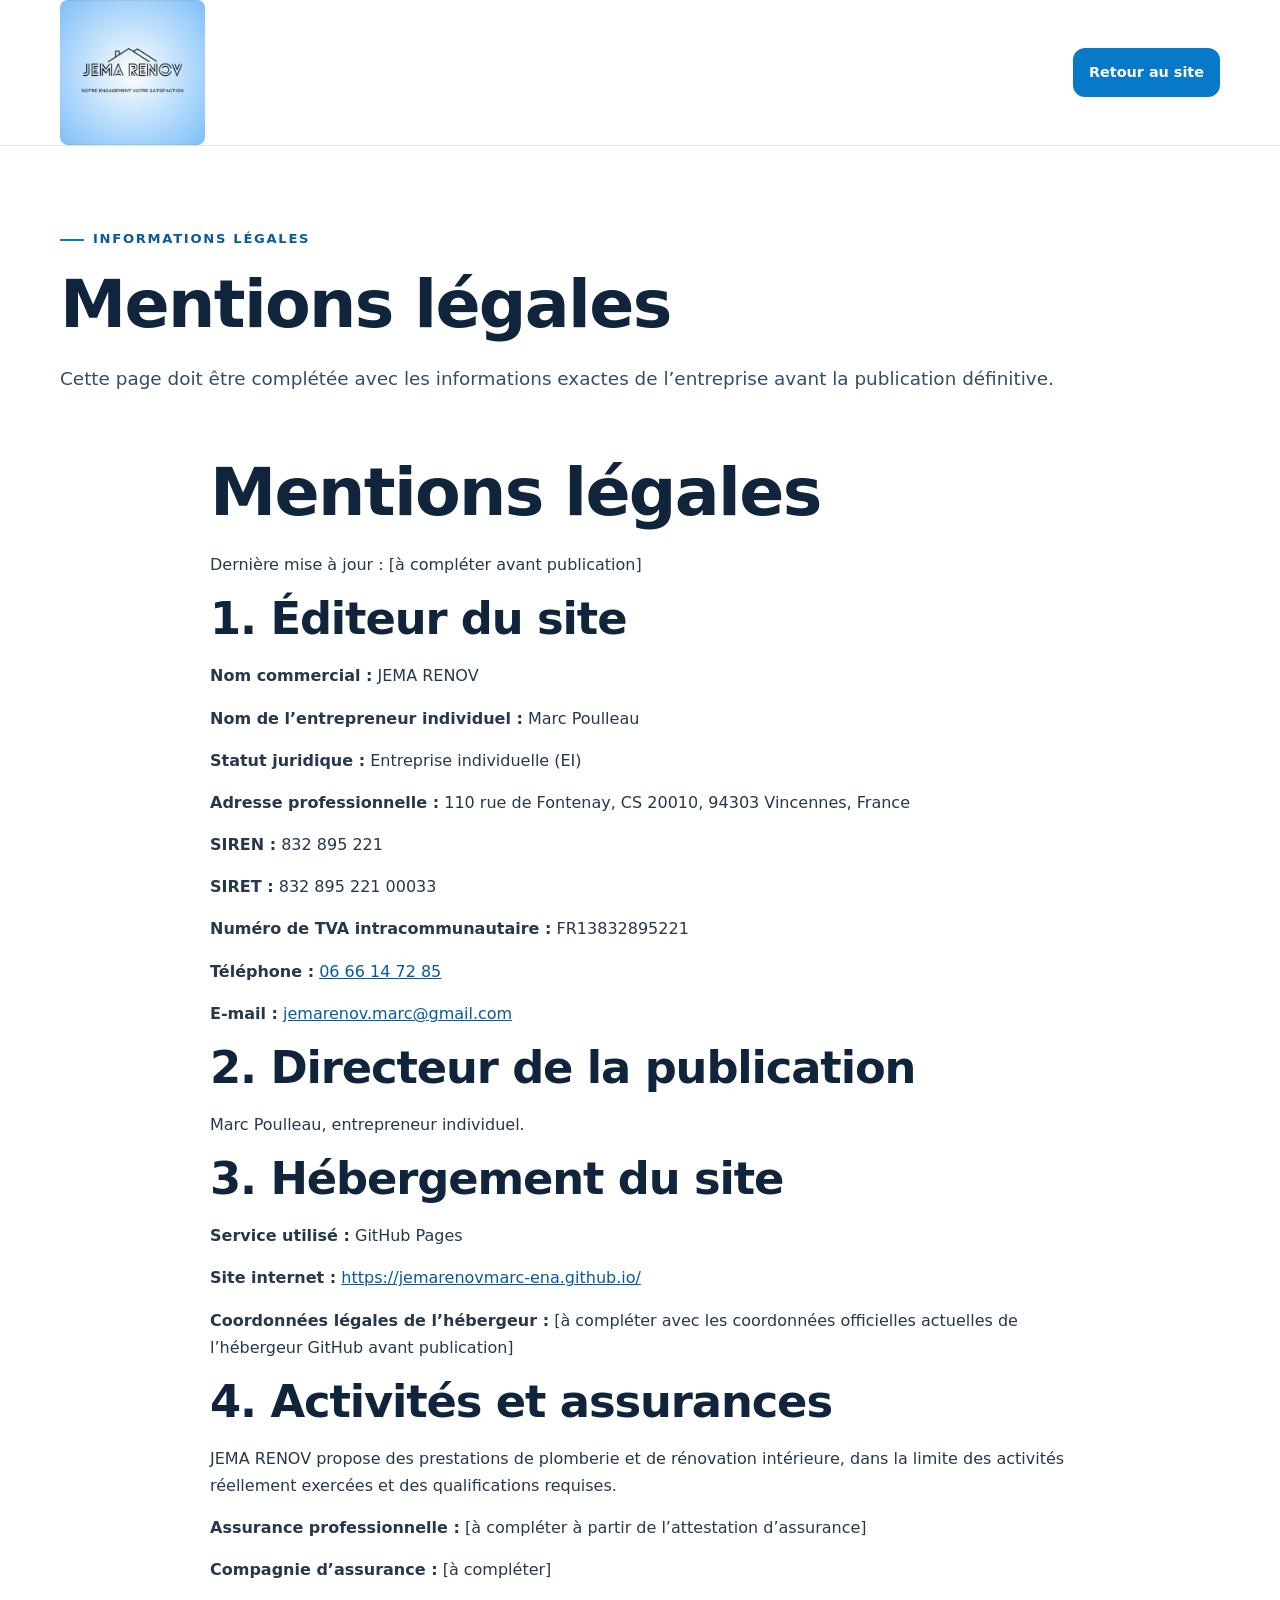
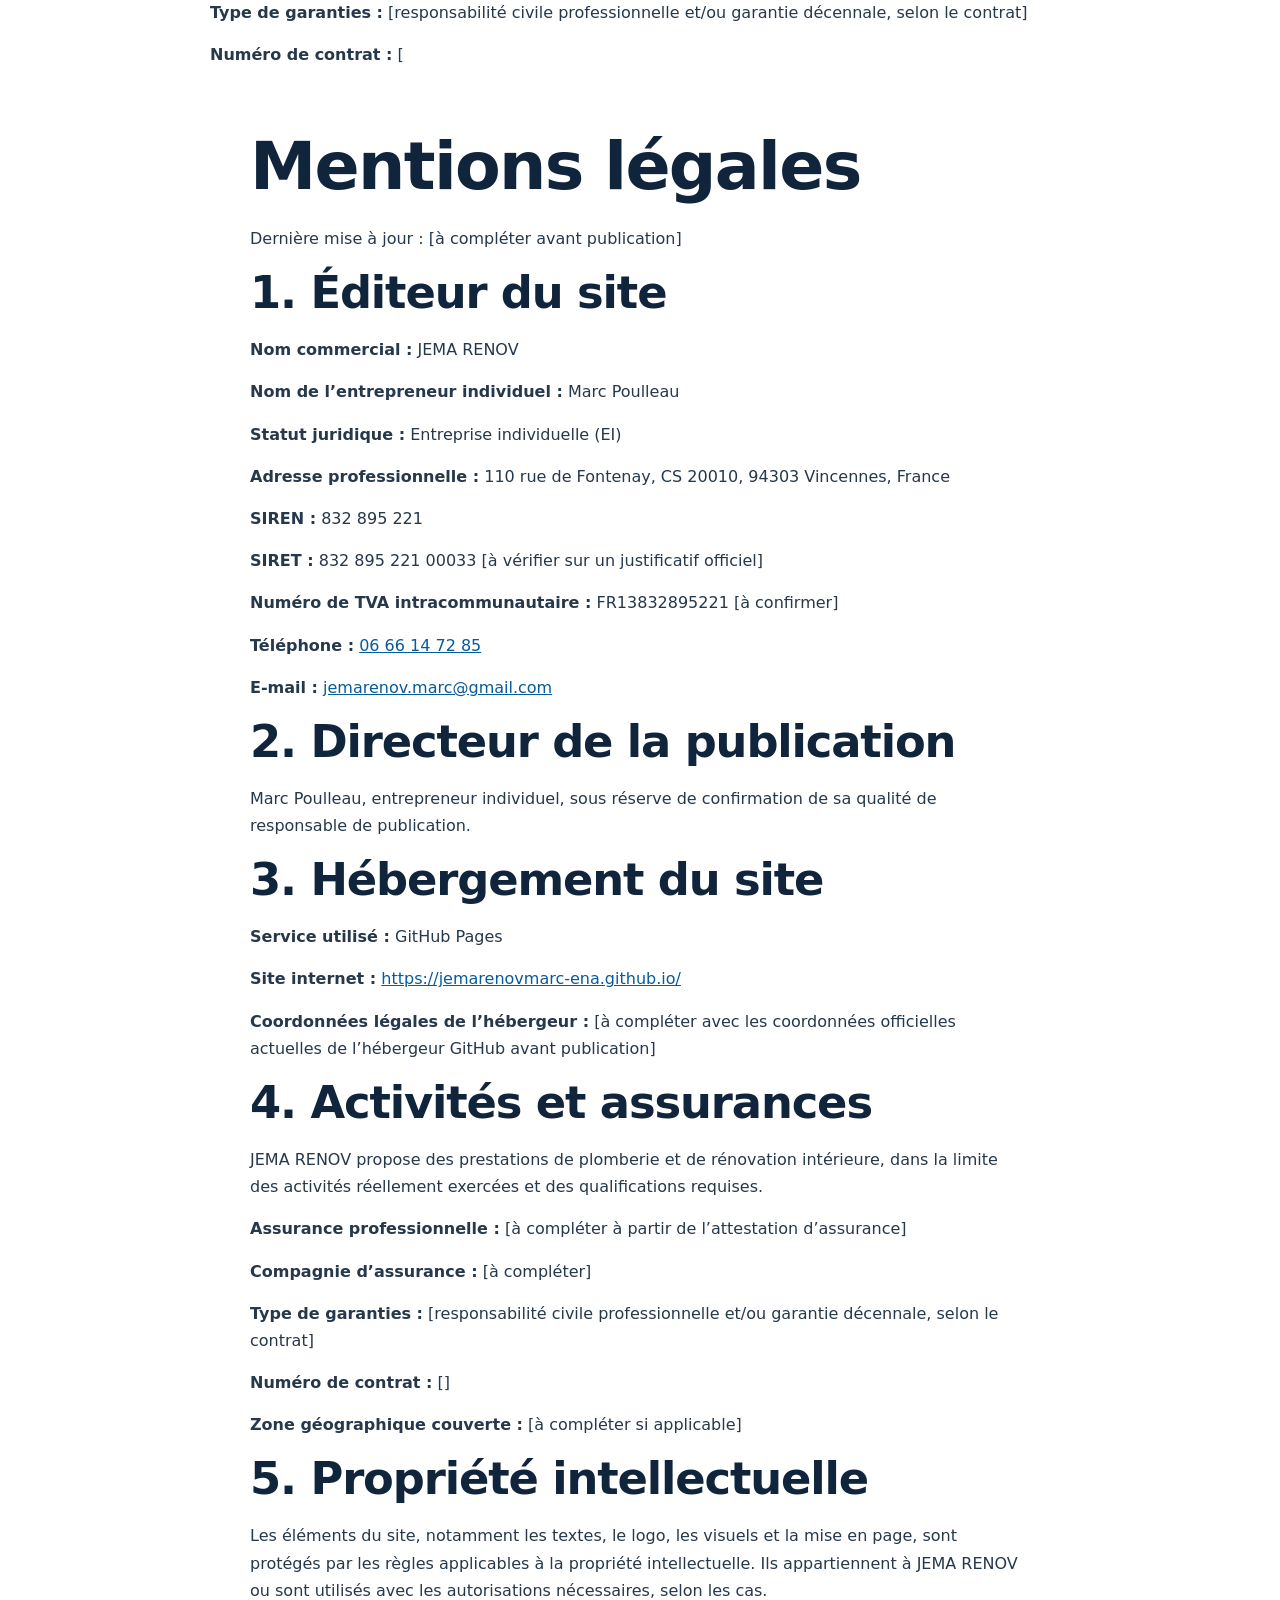
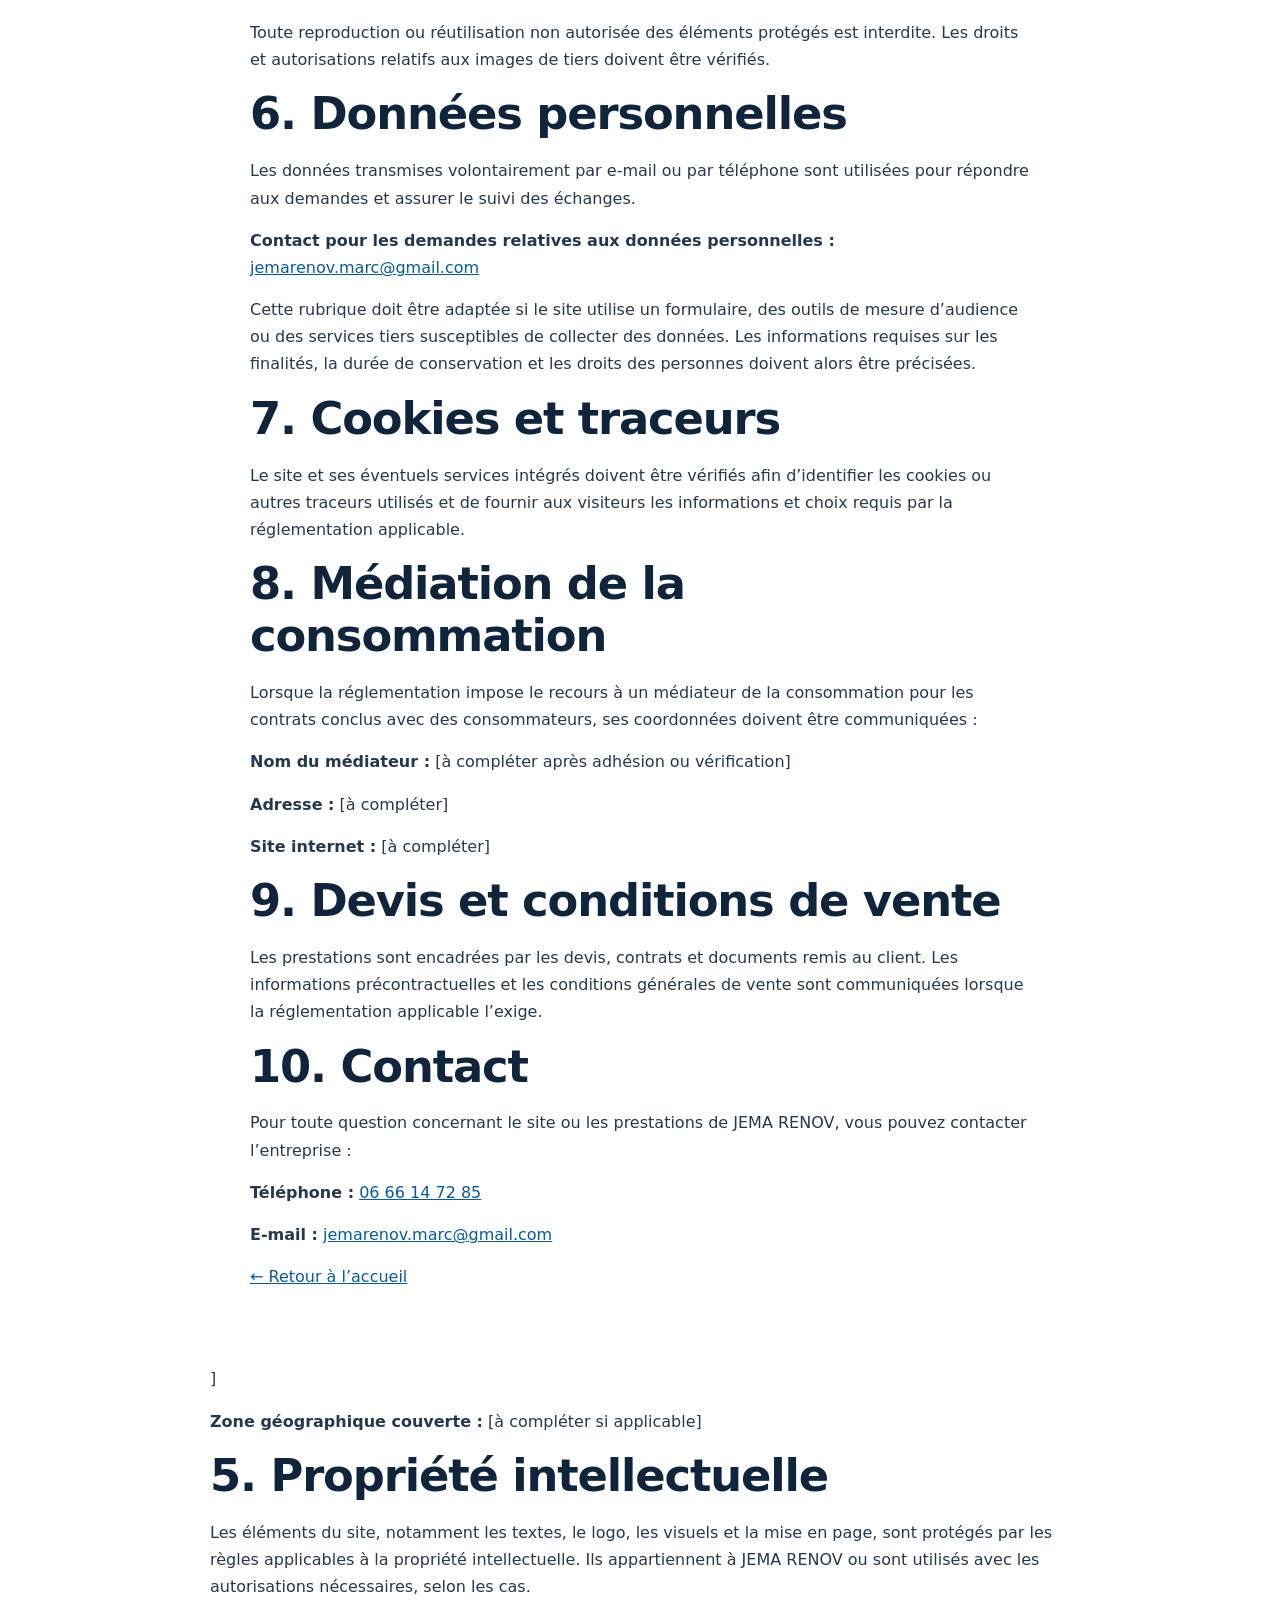
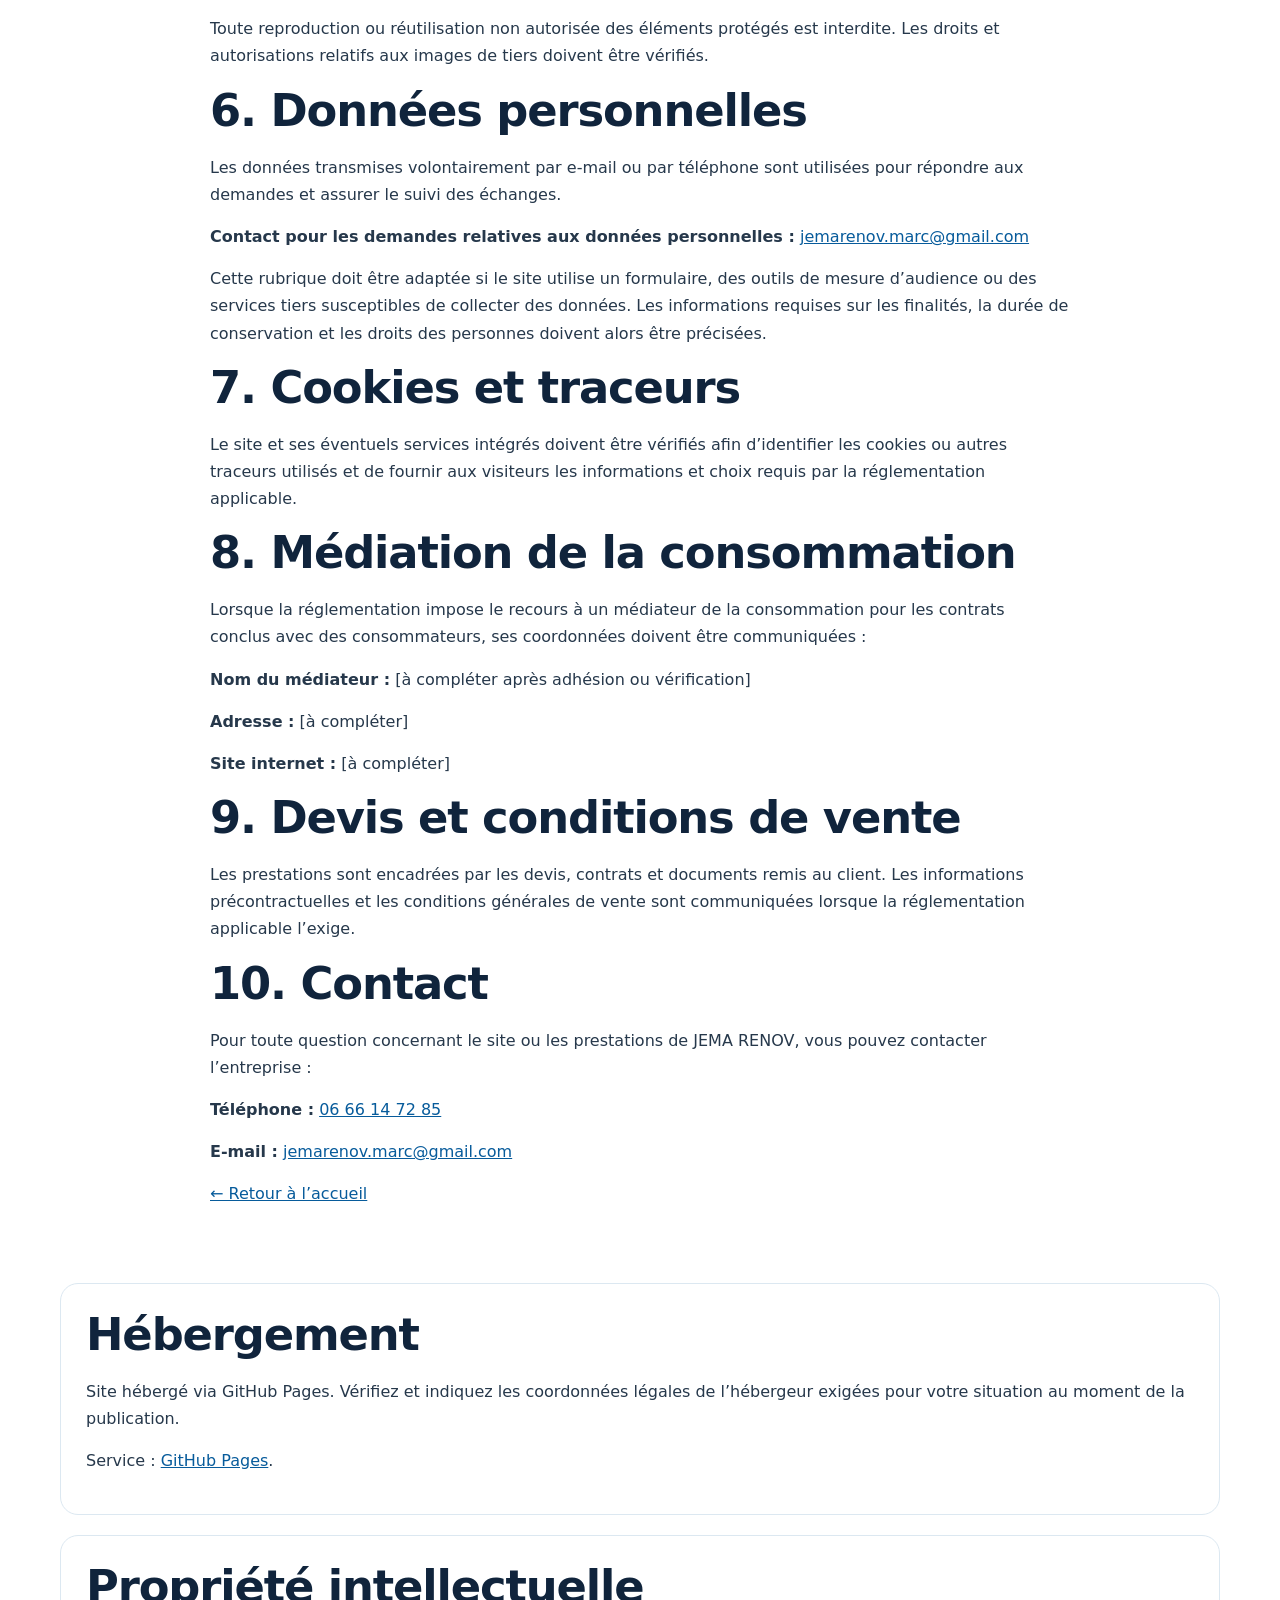
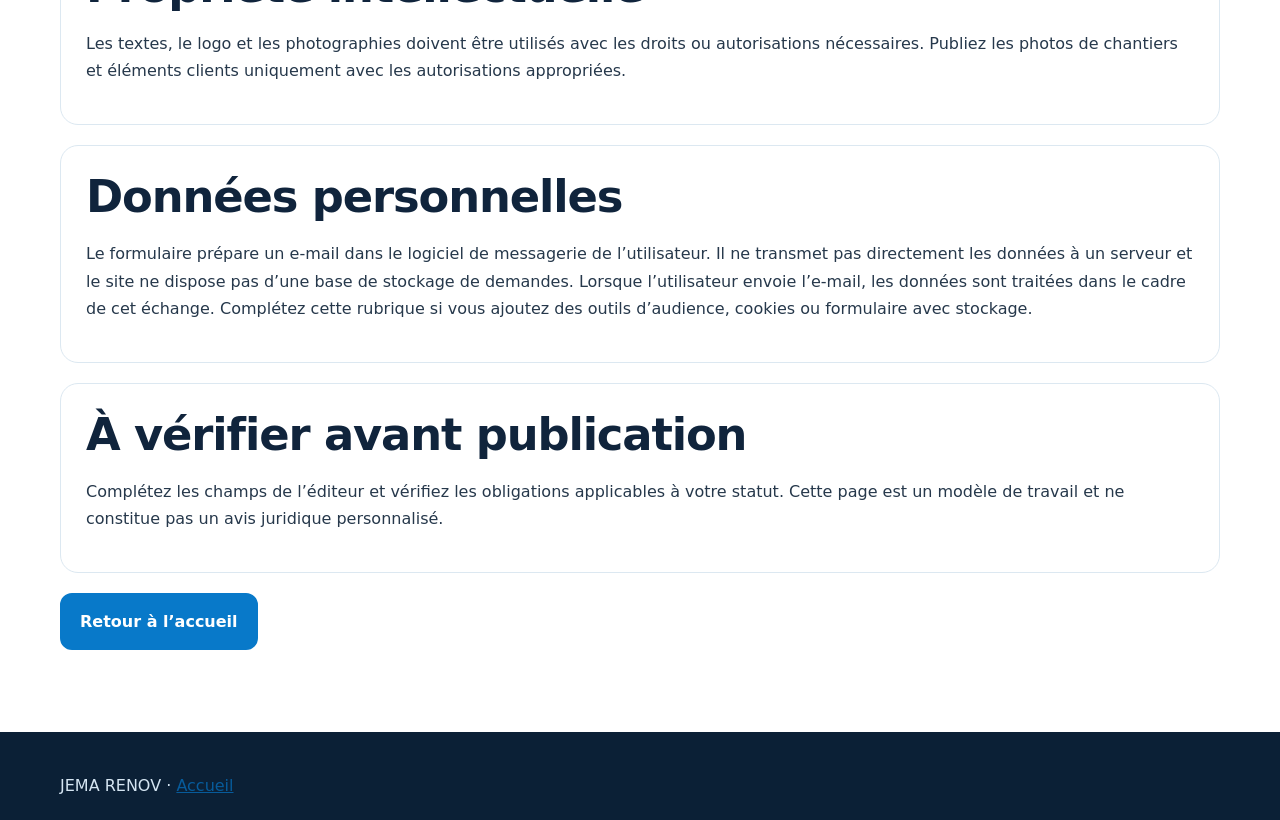
<file: mentions-legales.html>
<!doctype html><html lang="fr"><head><meta charset="utf-8"><meta name="viewport" content="width=device-width,initial-scale=1"><title>Mentions légales | JEMA RENOV</title><meta name="description" content="Mentions légales du site JEMA RENOV."><link rel="stylesheet" href="styles.css"></head><body><header><div class="container head"><a class="brand" href="index.html"><img src="assets/logo-jema-renov.jpg" alt="Logo JEMA RENOV"></a><a class="btn smallbtn" href="index.html">Retour au site</a></div></header><main><section><div class="container"><div class="eyebrow">Informations légales</div><h1>Mentions légales</h1><p class="lead">Cette page doit être complétée avec les informations exactes de l’entreprise avant la publication définitive.</p>
<div 
<!DOCTYPE html>
<html lang="fr">
<head>
  <meta charset="UTF-8">
  <meta name="viewport" content="width=device-width, initial-scale=1">
  <meta name="description" content="Mentions légales du site JEMA RENOV, plomberie et rénovation intérieure à Vincennes et alentours.">
  <title>Mentions légales | JEMA RENOV</title>
  <link rel="stylesheet" href="styles.css">
</head>

<body>
  <main class="container" style="max-width: 900px; margin: 40px auto; padding: 20px;">

    <h1>Mentions légales</h1>
    <p>Dernière mise à jour : [à compléter avant publication]</p>

    <h2>1. Éditeur du site</h2>

    <p><strong>Nom commercial :</strong> JEMA RENOV</p>
    <p><strong>Nom de l’entrepreneur individuel :</strong> Marc Poulleau</p>
    <p><strong>Statut juridique :</strong> Entreprise individuelle (EI)</p>
    <p><strong>Adresse professionnelle :</strong> 110 rue de Fontenay, CS 20010, 94303 Vincennes, France</p>

    <p><strong>SIREN :</strong> 832 895 221</p>
    <p><strong>SIRET :</strong> 832 895 221 00033 </p>
    <p><strong>Numéro de TVA intracommunautaire :</strong> FR13832895221 </p>

    <p><strong>Téléphone :</strong>
      <a href="tel:+33666147285">06 66 14 72 85</a>
    </p>

    <p><strong>E-mail :</strong>
      <a href="mailto:jemarenov.marc@gmail.com">jemarenov.marc@gmail.com</a>
    </p>

    <h2>2. Directeur de la publication</h2>
    <p>Marc Poulleau, entrepreneur individuel.</p>

    <h2>3. Hébergement du site</h2>
    <p><strong>Service utilisé :</strong> GitHub Pages</p>
    <p><strong>Site internet :</strong>
      <a href="https://jemarenovmarc-ena.github.io/">
        https://jemarenovmarc-ena.github.io/
      </a>
    </p>
    <p><strong>Coordonnées légales de l’hébergeur :</strong>
      [à compléter avec les coordonnées officielles actuelles de l’hébergeur GitHub avant publication]
    </p>

    <h2>4. Activités et assurances</h2>
    <p>JEMA RENOV propose des prestations de plomberie et de rénovation intérieure, dans la limite des activités réellement exercées et des qualifications requises.</p>

    <p><strong>Assurance professionnelle :</strong> [à compléter à partir de l’attestation d’assurance]</p>
    <p><strong>Compagnie d’assurance :</strong> [à compléter]</p>
    <p><strong>Type de garanties :</strong> [responsabilité civile professionnelle et/ou garantie décennale, selon le contrat]</p>
    <p><strong>Numéro de contrat :</strong> [
<!DOCTYPE html>
<html lang="fr">
<head>
  <meta charset="UTF-8">
  <meta name="viewport" content="width=device-width, initial-scale=1">
  <meta name="description" content="Mentions légales du site JEMA RENOV, plomberie et rénovation intérieure à Vincennes et alentours.">
  <title>Mentions légales | JEMA RENOV</title>
  <link rel="stylesheet" href="styles.css">
</head>

<body>
  <main class="container" style="max-width: 900px; margin: 40px auto; padding: 20px;">

    <h1>Mentions légales</h1>
    <p>Dernière mise à jour : [à compléter avant publication]</p>

    <h2>1. Éditeur du site</h2>

    <p><strong>Nom commercial :</strong> JEMA RENOV</p>
    <p><strong>Nom de l’entrepreneur individuel :</strong> Marc Poulleau</p>
    <p><strong>Statut juridique :</strong> Entreprise individuelle (EI)</p>
    <p><strong>Adresse professionnelle :</strong> 110 rue de Fontenay, CS 20010, 94303 Vincennes, France</p>

    <p><strong>SIREN :</strong> 832 895 221</p>
    <p><strong>SIRET :</strong> 832 895 221 00033 [à vérifier sur un justificatif officiel]</p>
    <p><strong>Numéro de TVA intracommunautaire :</strong> FR13832895221 [à confirmer]</p>

    <p><strong>Téléphone :</strong>
      <a href="tel:+33666147285">06 66 14 72 85</a>
    </p>

    <p><strong>E-mail :</strong>
      <a href="mailto:jemarenov.marc@gmail.com">jemarenov.marc@gmail.com</a>
    </p>

    <h2>2. Directeur de la publication</h2>
    <p>Marc Poulleau, entrepreneur individuel, sous réserve de confirmation de sa qualité de responsable de publication.</p>

    <h2>3. Hébergement du site</h2>
    <p><strong>Service utilisé :</strong> GitHub Pages</p>
    <p><strong>Site internet :</strong>
      <a href="https://jemarenovmarc-ena.github.io/">
        https://jemarenovmarc-ena.github.io/
      </a>
    </p>
    <p><strong>Coordonnées légales de l’hébergeur :</strong>
      [à compléter avec les coordonnées officielles actuelles de l’hébergeur GitHub avant publication]
    </p>

    <h2>4. Activités et assurances</h2>
    <p>JEMA RENOV propose des prestations de plomberie et de rénovation intérieure, dans la limite des activités réellement exercées et des qualifications requises.</p>

    <p><strong>Assurance professionnelle :</strong> [à compléter à partir de l’attestation d’assurance]</p>
    <p><strong>Compagnie d’assurance :</strong> [à compléter]</p>
    <p><strong>Type de garanties :</strong> [responsabilité civile professionnelle et/ou garantie décennale, selon le contrat]</p>
    <p><strong>Numéro de contrat :</strong> []</p>
    <p><strong>Zone géographique couverte :</strong> [à compléter si applicable]</p>

    <h2>5. Propriété intellectuelle</h2>
    <p>Les éléments du site, notamment les textes, le logo, les visuels et la mise en page, sont protégés par les règles applicables à la propriété intellectuelle. Ils appartiennent à JEMA RENOV ou sont utilisés avec les autorisations nécessaires, selon les cas.</p>
    <p>Toute reproduction ou réutilisation non autorisée des éléments protégés est interdite. Les droits et autorisations relatifs aux images de tiers doivent être vérifiés.</p>

    <h2>6. Données personnelles</h2>
    <p>Les données transmises volontairement par e-mail ou par téléphone sont utilisées pour répondre aux demandes et assurer le suivi des échanges.</p>
    <p><strong>Contact pour les demandes relatives aux données personnelles :</strong>
      <a href="mailto:jemarenov.marc@gmail.com">jemarenov.marc@gmail.com</a>
    </p>
    <p>Cette rubrique doit être adaptée si le site utilise un formulaire, des outils de mesure d’audience ou des services tiers susceptibles de collecter des données. Les informations requises sur les finalités, la durée de conservation et les droits des personnes doivent alors être précisées.</p>

    <h2>7. Cookies et traceurs</h2>
    <p>Le site et ses éventuels services intégrés doivent être vérifiés afin d’identifier les cookies ou autres traceurs utilisés et de fournir aux visiteurs les informations et choix requis par la réglementation applicable.</p>

    <h2>8. Médiation de la consommation</h2>
    <p>Lorsque la réglementation impose le recours à un médiateur de la consommation pour les contrats conclus avec des consommateurs, ses coordonnées doivent être communiquées :</p>
    <p><strong>Nom du médiateur :</strong> [à compléter après adhésion ou vérification]</p>
    <p><strong>Adresse :</strong> [à compléter]</p>
    <p><strong>Site internet :</strong> [à compléter]</p>

    <h2>9. Devis et conditions de vente</h2>
    <p>Les prestations sont encadrées par les devis, contrats et documents remis au client. Les informations précontractuelles et les conditions générales de vente sont communiquées lorsque la réglementation applicable l’exige.</p>

    <h2>10. Contact</h2>
    <p>Pour toute question concernant le site ou les prestations de JEMA RENOV, vous pouvez contacter l’entreprise :</p>
    <p><strong>Téléphone :</strong> <a href="tel:+33666147285">06 66 14 72 85</a></p>
    <p><strong>E-mail :</strong> <a href="mailto:jemarenov.marc@gmail.com">jemarenov.marc@gmail.com</a></p>

    <p><a href="index.html">← Retour à l’accueil</a></p>

  </main>
</body>
</html>
]</p>
    <p><strong>Zone géographique couverte :</strong> [à compléter si applicable]</p>

    <h2>5. Propriété intellectuelle</h2>
    <p>Les éléments du site, notamment les textes, le logo, les visuels et la mise en page, sont protégés par les règles applicables à la propriété intellectuelle. Ils appartiennent à JEMA RENOV ou sont utilisés avec les autorisations nécessaires, selon les cas.</p>
    <p>Toute reproduction ou réutilisation non autorisée des éléments protégés est interdite. Les droits et autorisations relatifs aux images de tiers doivent être vérifiés.</p>

    <h2>6. Données personnelles</h2>
    <p>Les données transmises volontairement par e-mail ou par téléphone sont utilisées pour répondre aux demandes et assurer le suivi des échanges.</p>
    <p><strong>Contact pour les demandes relatives aux données personnelles :</strong>
      <a href="mailto:jemarenov.marc@gmail.com">jemarenov.marc@gmail.com</a>
    </p>
    <p>Cette rubrique doit être adaptée si le site utilise un formulaire, des outils de mesure d’audience ou des services tiers susceptibles de collecter des données. Les informations requises sur les finalités, la durée de conservation et les droits des personnes doivent alors être précisées.</p>

    <h2>7. Cookies et traceurs</h2>
    <p>Le site et ses éventuels services intégrés doivent être vérifiés afin d’identifier les cookies ou autres traceurs utilisés et de fournir aux visiteurs les informations et choix requis par la réglementation applicable.</p>

    <h2>8. Médiation de la consommation</h2>
    <p>Lorsque la réglementation impose le recours à un médiateur de la consommation pour les contrats conclus avec des consommateurs, ses coordonnées doivent être communiquées :</p>
    <p><strong>Nom du médiateur :</strong> [à compléter après adhésion ou vérification]</p>
    <p><strong>Adresse :</strong> [à compléter]</p>
    <p><strong>Site internet :</strong> [à compléter]</p>

    <h2>9. Devis et conditions de vente</h2>
    <p>Les prestations sont encadrées par les devis, contrats et documents remis au client. Les informations précontractuelles et les conditions générales de vente sont communiquées lorsque la réglementation applicable l’exige.</p>

    <h2>10. Contact</h2>
    <p>Pour toute question concernant le site ou les prestations de JEMA RENOV, vous pouvez contacter l’entreprise :</p>
    <p><strong>Téléphone :</strong> <a href="tel:+33666147285">06 66 14 72 85</a></p>
    <p><strong>E-mail :</strong> <a href="mailto:jemarenov.marc@gmail.com">jemarenov.marc@gmail.com</a></p>

    <p><a href="index.html">← Retour à l’accueil</a></p>

  </main>
</body>
</html>

<div class="legalbox"><h2>Hébergement</h2><p>Site hébergé via GitHub Pages. Vérifiez et indiquez les coordonnées légales de l’hébergeur exigées pour votre situation au moment de la publication.</p><p>Service : <a href="https://pages.github.com/">GitHub Pages</a>.</p></div>
<div class="legalbox"><h2>Propriété intellectuelle</h2><p>Les textes, le logo et les photographies doivent être utilisés avec les droits ou autorisations nécessaires. Publiez les photos de chantiers et éléments clients uniquement avec les autorisations appropriées.</p></div>
<div class="legalbox"><h2>Données personnelles</h2><p>Le formulaire prépare un e-mail dans le logiciel de messagerie de l’utilisateur. Il ne transmet pas directement les données à un serveur et le site ne dispose pas d’une base de stockage de demandes. Lorsque l’utilisateur envoie l’e-mail, les données sont traitées dans le cadre de cet échange. Complétez cette rubrique si vous ajoutez des outils d’audience, cookies ou formulaire avec stockage.</p></div>
<div class="legalbox"><h2>À vérifier avant publication</h2><p>Complétez les champs de l’éditeur et vérifiez les obligations applicables à votre statut. Cette page est un modèle de travail et ne constitue pas un avis juridique personnalisé.</p></div><a class="btn" href="index.html">Retour à l’accueil</a></div></section></main><footer><div class="container">JEMA RENOV · <a href="index.html">Accueil</a></div></footer></body></html>
</file>
<file: styles.css>
:root{--b:#0879c9;--bd:#075b9b;--n:#10243c;--i:#26384b;--m:#607185;--p:#eaf6ff;--l:#dce8f1;--r:22px;--sh:0 18px 48px #0d37581c}
*{box-sizing:border-box}html{scroll-behavior:smooth;scroll-padding-top:90px}body{margin:0;color:var(--i);font:16px/1.7 Inter,system-ui,-apple-system,"Segoe UI",Arial,sans-serif}img{max-width:100%;display:block}a{color:var(--bd)}button,input,textarea,select{font:inherit}a:focus-visible,button:focus-visible,input:focus-visible,textarea:focus-visible,summary:focus-visible{outline:3px solid #f2b544;outline-offset:3px}.container{width:min(1160px,calc(100% - 40px));margin:auto}.skip{position:absolute;left:-9999px}.skip:focus{left:10px;top:10px;background:white;padding:10px;z-index:999}
header{position:sticky;top:0;z-index:99;background:#ffffffef;backdrop-filter:blur(12px);border-bottom:1px solid var(--l)}.head{min-height:82px;display:flex;align-items:center;justify-content:space-between;gap:20px}.brand img{width:145px;border-radius:8px}.nav{display:flex;align-items:center;gap:20px}.nav a{text-decoration:none;color:var(--n);font-weight:750;font-size:.92rem}.nav a:hover{color:var(--b)}.toggle{display:none;background:white;border:1px solid var(--l);border-radius:10px;padding:9px 12px;font-weight:800}
.btn{display:inline-flex;justify-content:center;align-items:center;gap:8px;background:var(--b);color:#fff;border:2px solid var(--b);padding:13px 18px;border-radius:12px;text-decoration:none;font-weight:800;cursor:pointer}.btn:hover{background:var(--bd);border-color:var(--bd)}.outline{background:transparent;color:var(--n);border-color:#9ccbe9}.smallbtn{padding:10px 14px;font-size:.9rem}
.hero{background:radial-gradient(circle at 80% 20%,#fff 0,#e8f6ff 30%,#c5e6ff 100%);padding:72px 0}.hero-grid{display:grid;grid-template-columns:1.1fr .9fr;gap:48px;align-items:center}.eyebrow{color:var(--bd);font-size:.82rem;font-weight:900;letter-spacing:.13em;text-transform:uppercase;margin-bottom:15px}.eyebrow:before{content:"";display:inline-block;width:24px;height:2px;background:var(--b);vertical-align:middle;margin-right:9px}h1,h2,h3{color:var(--n);line-height:1.16;letter-spacing:-.025em}h1{font-size:clamp(2.5rem,5.2vw,4.5rem);margin:0 0 20px}h2{font-size:clamp(1.9rem,3.5vw,2.9rem);margin:0 0 17px}h3{font-size:1.2rem;margin:0 0 10px}p{margin:0 0 15px}.lead{font-size:1.15rem;color:#334e67}.actions{display:flex;gap:12px;flex-wrap:wrap;margin:26px 0}.trust{font-weight:750;color:#39536b;font-size:.92rem}.trust:before{content:"●";color:var(--b);margin-right:10px}
.hero-image{height:420px;border:8px solid #ffffffd9;border-radius:30px;box-shadow:var(--sh);background:linear-gradient(135deg,#e4edf2,#c4dbe9,#f8fbfd);display:grid;place-items:center;text-align:center;padding:28px;color:#39536b;position:relative}.hero-image strong{display:block;font-size:1.3rem;color:var(--n)}.hero-image small{display:block;margin-top:8px}.float{position:absolute;bottom:12px;left:-20px;background:white;padding:16px 20px;border-radius:15px;box-shadow:var(--sh)}.float b{display:block;color:var(--n)}.float span{font-size:.86rem;color:var(--m)}
section{padding:82px 0}.soft{background:#f4faff}.dark{background:var(--n);color:#eaf5ff}.dark h2,.dark h3{color:white}.intro{max-width:780px;margin-bottom:32px}.intro p{color:var(--m);font-size:1.04rem}.dark .intro p{color:#d0e2f2}.grid3{display:grid;grid-template-columns:repeat(3,1fr);gap:20px}.card{border:1px solid var(--l);border-radius:var(--r);padding:27px;background:white;box-shadow:0 8px 24px #0d375808;display:flex;flex-direction:column}.ico{width:52px;height:52px;border-radius:15px;background:#dcefff;color:var(--bd);display:grid;place-items:center;font-size:1.5rem;margin-bottom:18px}.card p{color:var(--m)}.card ul{padding-left:20px;margin-top:0;color:#40566b}.card li{margin:5px 0}.link{font-weight:850;text-decoration:none;margin-top:auto}
.split{display:grid;grid-template-columns:.9fr 1.1fr;gap:50px;align-items:center}.photo-panel{min-height:390px;border-radius:26px;background:linear-gradient(135deg,#e7edf1,#d5e4ed);display:grid;place-items:center;text-align:center;padding:30px;color:#4c6173;box-shadow:var(--sh)}.checks{list-style:none;padding:0}.checks li{padding:7px 0 7px 30px;position:relative}.checks li:before{content:"✓";position:absolute;left:0;color:var(--b);font-weight:900}
.projects{display:grid;grid-template-columns:repeat(2,1fr);gap:22px}.project{border:1px solid var(--l);border-radius:20px;overflow:hidden;background:white}.ba{display:grid;grid-template-columns:1fr 1fr;gap:2px;background:white}.slot{min-height:185px;background:linear-gradient(135deg,#e7edf1,#d5e4ed);display:grid;place-items:center;text-align:center;padding:18px;color:#4c6173;font-weight:800}.slot small{display:block;font-weight:500;margin-top:6px}.pcopy{padding:21px}.pcopy p{color:var(--m);margin:0}.tag{display:inline-block;background:var(--p);color:var(--bd);font-weight:800;font-size:.75rem;padding:5px 10px;border-radius:99px;margin-bottom:10px}.note{background:white;border-left:4px solid var(--b);padding:14px 17px;color:var(--m);border-radius:0 10px 10px 0;font-size:.9rem;margin-top:20px}
.steps{display:grid;grid-template-columns:repeat(3,1fr);gap:18px}.step{border:1px solid var(--l);border-radius:18px;padding:23px;background:white}.num{width:38px;height:38px;border-radius:50%;display:grid;place-items:center;background:var(--b);color:white;font-weight:900;margin-bottom:15px}.step p{color:var(--m);margin:0}.areas{display:grid;grid-template-columns:1fr 1fr;gap:24px}.panel{background:white;border:1px solid var(--l);border-radius:19px;padding:25px}.chips{display:flex;gap:8px;flex-wrap:wrap}.chip{background:var(--p);color:var(--bd);padding:7px 11px;border-radius:99px;font-size:.86rem;font-weight:750}.faq{display:grid;gap:11px;max-width:900px}.faq details{border:1px solid var(--l);border-radius:13px;padding:17px 19px;background:white}.faq summary{cursor:pointer;font-weight:850;color:var(--n)}.faq details p{margin:12px 0 0;color:var(--m)}
.band{background:linear-gradient(120deg,#0879c9,#075b9b);border-radius:26px;padding:34px;color:white;display:flex;justify-content:space-between;align-items:center;gap:22px;margin-bottom:30px}.band h2{color:white;margin-bottom:8px}.band p{margin:0;color:#e4f3ff}.contact{display:grid;grid-template-columns:.8fr 1.2fr;gap:24px}.contactbox{border:1px solid var(--l);border-radius:19px;padding:25px;background:white}.contactitem{padding:13px 0;border-bottom:1px solid var(--l)}.contactitem:last-child{border:0}.contactitem span{display:block;color:var(--m);font-size:.86rem}.contactitem a{font-weight:850;color:var(--n);text-decoration:none}.formgrid{display:grid;grid-template-columns:1fr 1fr;gap:15px}.field{display:flex;flex-direction:column;gap:6px}.full{grid-column:1/-1}.field label{font-size:.9rem;font-weight:800;color:var(--n)}.field input,.field select,.field textarea{width:100%;padding:12px;border:1px solid #cbdbe7;border-radius:10px;background:white;color:var(--i)}.field textarea{min-height:125px;resize:vertical}.hint{font-size:.82rem;color:var(--m)}
footer{background:#0b2036;color:#d5e5f2;padding:40px 0 20px}.footgrid{display:grid;grid-template-columns:1.2fr .8fr .8fr;gap:28px}.footlogo{width:140px;border-radius:8px;margin-bottom:14px}.foot h3{font-size:1rem;color:white}.foot ul{list-style:none;padding:0}.foot li{margin:7px 0}.foot a{color:#e1f2ff}.copy{border-top:1px solid #294158;margin-top:25px;padding-top:17px;font-size:.82rem;color:#afc4d5;display:flex;justify-content:space-between;gap:12px;flex-wrap:wrap}.legalbox{background:white;border:1px solid var(--l);border-radius:18px;padding:25px;margin:20px 0}
@media(max-width:940px){.nav{gap:12px}.nav a{font-size:.83rem}.hero-grid{gap:25px}}
@media(max-width:760px){.container{width:calc(100% - 30px)}.head{min-height:70px}.brand img{width:118px}.toggle{display:block}.nav{display:none;position:absolute;top:100%;left:0;right:0;background:white;border-bottom:1px solid var(--l);padding:18px 22px 22px;box-shadow:0 15px 25px #0a284514;align-items:stretch;flex-direction:column;gap:15px}.nav.open{display:flex}.nav a{font-size:1rem}.headcta{display:none}.hero{padding:45px 0}.hero-grid,.split,.areas,.contact{grid-template-columns:1fr}.hero-grid{gap:24px}.hero-image{height:300px}.float{left:7px;bottom:-12px}section{padding:57px 0}.grid3,.steps,.footgrid{grid-template-columns:1fr}.projects{grid-template-columns:1fr}.slot{min-height:150px}.band{padding:25px;align-items:flex-start;flex-direction:column}.formgrid{grid-template-columns:1fr}.full{grid-column:auto}.photo-panel{min-height:280px}}
@media(prefers-reduced-motion:reduce){html{scroll-behavior:auto}}
</file>
